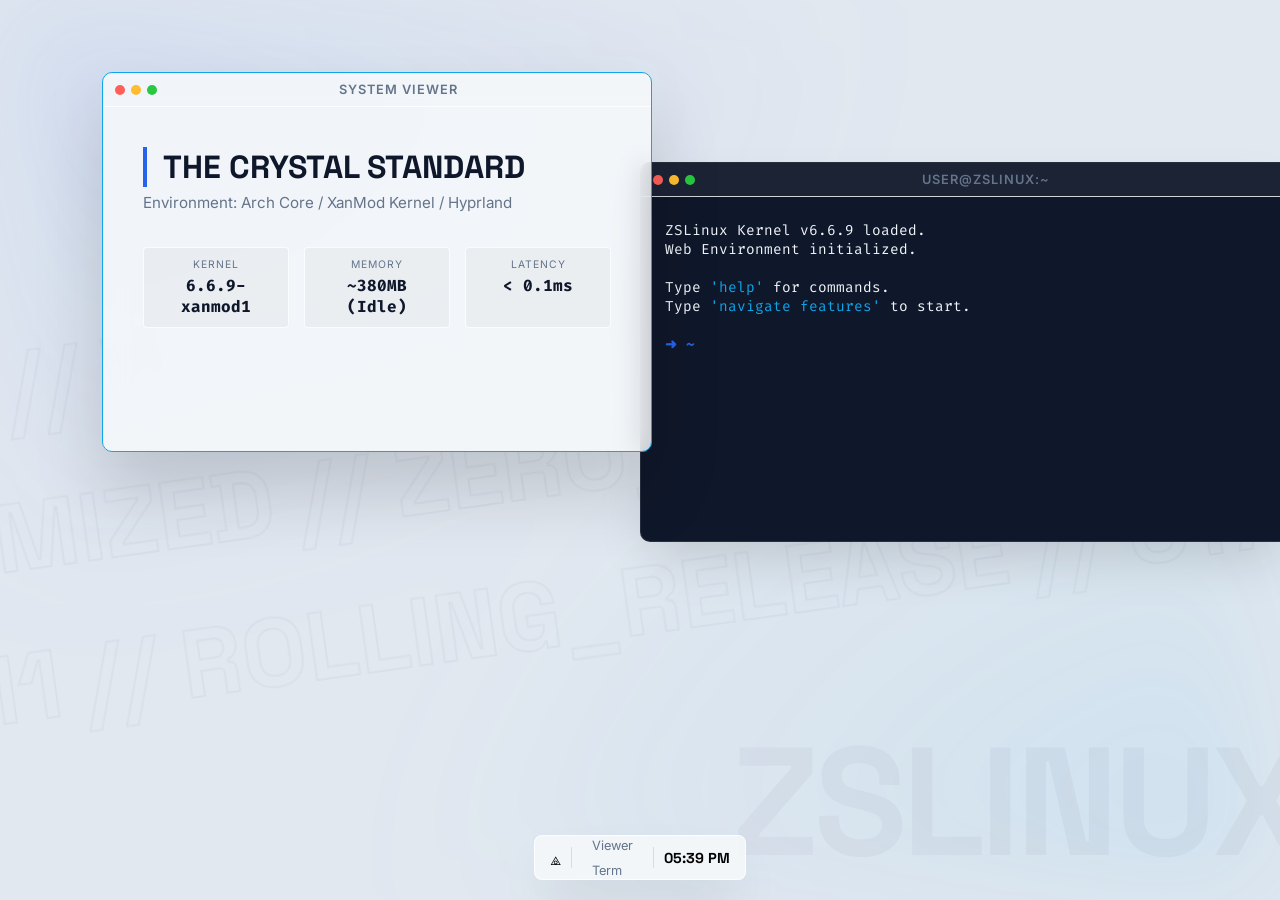
<file: index.html>
<!DOCTYPE html>
<html lang="en">
<head>
    <meta charset="UTF-8">
    <meta name="viewport" content="width=device-width, initial-scale=1.0">
    <title>ZSLinux | Web Desktop Environment</title>
    <link rel="preconnect" href="https://fonts.googleapis.com">
    <link rel="preconnect" href="https://fonts.gstatic.com" crossorigin>
    <link href="https://fonts.googleapis.com/css2?family=Inter:wght@300;400;600&family=Space+Grotesk:wght@400;600;800&family=Fira+Code:wght@400;500&display=swap" rel="stylesheet">
    <link rel="stylesheet" href="style.css">
</head>
<body>

    <!-- === NEW: SLIDING BACKGROUND TEXT === -->
    <div class="background-streams">
        <!-- Stream 1 (Slow Left) -->
        <div class="stream-row left-fast">
            <span>KERNEL_6.6.9 // WAYLAND_NATIVE // HYPRLAND_COMPOSITOR // PIPEWIRE_AUDIO // ZSLINUX_ARCH // </span>
            <span>KERNEL_6.6.9 // WAYLAND_NATIVE // HYPRLAND_COMPOSITOR // PIPEWIRE_AUDIO // ZSLINUX_ARCH // </span>
        </div>
        
        <!-- Stream 2 (Fast Right) -->
        <div class="stream-row right-slow">
            <span>SYSTEM_OPTIMIZED // ZERO_LATENCY // RUST_CORE // LLM_INTEGRATED // MEMORY_SAFE // </span>
            <span>SYSTEM_OPTIMIZED // ZERO_LATENCY // RUST_CORE // LLM_INTEGRATED // MEMORY_SAFE // </span>
        </div>

        <!-- Stream 3 (Slow Left) -->
        <div class="stream-row left-slow">
            <span>BUILD_2025.11 // ROLLING_RELEASE // STABLE_BRANCH // SECURE_BOOT // ENCRYPTED // </span>
            <span>BUILD_2025.11 // ROLLING_RELEASE // STABLE_BRANCH // SECURE_BOOT // ENCRYPTED // </span>
        </div>
    </div>
    
    <!-- === TEMPLATES === -->
    <template id="tmpl-home">
        <h1 class="type-target">THE CRYSTAL STANDARD</h1>
        <p class="type-target sub-text">Environment: Arch Core / XanMod Kernel / Hyprland</p>
        <div class="fade-target bento-grid">
            <div class="stat-box">
                <div class="label">KERNEL</div>
                <div class="value">6.6.9-xanmod1</div>
            </div>
            <div class="stat-box">
                <div class="label">MEMORY</div>
                <div class="value">~380MB (Idle)</div>
            </div>
            <div class="stat-box">
                <div class="label">LATENCY</div>
                <div class="value">&lt; 0.1ms</div>
            </div>
        </div>
    </template>

    <template id="tmpl-features">
        <h2 class="type-target">SYSTEM CAPABILITIES</h2>
        <div class="feature-list">
            <div class="feature-item fade-target">
                <div class="f-header type-target">XANMOD CORE</div>
                <p class="type-target">High-throughput custom kernel compiled with -O3 optimizations.</p>
            </div>
            <div class="feature-item fade-target">
                <div class="f-header type-target">HYPRLAND NATIVE</div>
                <p class="type-target">Dynamic tiling Wayland compositor. Hand-written shaders for glassmorphism.</p>
            </div>
            <div class="feature-item fade-target">
                <div class="f-header type-target">NEURAL ENGINE</div>
                <p class="type-target">Pre-packaged local LLM integration for automated troubleshooting.</p>
            </div>
        </div>
    </template>

    <template id="tmpl-specs">
        <h2 class="type-target">TECHNICAL SPECIFICATIONS</h2>
        <table class="spec-table fade-target">
            <tr><td class="t-head">Base System</td><td>Arch Linux Rolling</td></tr>
            <tr><td class="t-head">Kernel Build</td><td>XanMod Stable + LTO</td></tr>
            <tr><td class="t-head">Compositor</td><td>Hyprland (Wayland)</td></tr>
            <tr><td class="t-head">Init System</td><td>Systemd (Minimal)</td></tr>
            <tr><td class="t-head">Filesystem</td><td>BTRFS + Snapper</td></tr>
        </table>
    </template>

    <!-- === DESKTOP === -->
    <main id="desktop">
        <div class="background-mesh"></div>

        <!-- Watermark Branding (Still keeping this) -->
        <div class="bg-branding">ZSLINUX</div>

        <!-- Windows -->
        <div class="window active-window" id="window-content" style="top: 8%; left: 8%;">
            <div class="title-bar">
                <div class="traffic-lights">
                    <div class="light close"></div>
                    <div class="light min"></div>
                    <div class="light max"></div>
                </div>
                <span class="title-text">System Viewer</span>
            </div>
            <div class="window-body" id="content-viewer"></div>
        </div>

        <div class="window" id="window-terminal" style="top: 18%; left: 50%;">
            <div class="title-bar">
                <div class="traffic-lights">
                    <div class="light close"></div>
                    <div class="light min"></div>
                    <div class="light max"></div>
                </div>
                <span class="title-text">user@zslinux:~</span>
            </div>
            <div class="terminal-interface" id="terminal-scroll-area">
                <div class="output-log" id="output-log">
                    <div class="line">ZSLinux Kernel v6.6.9 loaded.</div>
                    <div class="line">Web Environment initialized.</div>
                    <br>
                    <div class="line">Type <span class="highlight">'help'</span> for commands.</div>
                    <div class="line">Type <span class="highlight">'navigate features'</span> to start.</div>
                    <br>
                </div>
                <div class="input-line">
                    <span class="prompt">➜  ~</span>
                    <input type="text" id="cmd-input" autocomplete="off" spellcheck="false" autofocus>
                </div>
            </div>
        </div>

        <!-- Taskbar -->
        <nav class="taskbar">
            <div class="start-btn">⟁</div>
            <div class="separator"></div>
            <div class="running-apps">
                <div class="app-icon" onclick="document.getElementById('window-content').style.zIndex=50">Viewer</div>
                <div class="app-icon" onclick="document.getElementById('window-terminal').style.zIndex=50">Term</div>
            </div>
            <div class="separator"></div>
            <div class="clock" id="clock">12:00</div>
        </nav>
    </main>

    <script src="script.js"></script>
</body>
</html>
</file>
<file: style.css>
:root {
    /* Theme Variables */
    --bg-color: #e2e8f0;
    --win-bg: rgba(248, 250, 252, 0.8);
    --win-border: rgba(255, 255, 255, 0.8);
    --text-main: #0f172a;
    --text-muted: #64748b;
    --primary: #2563eb;
    --accent: #0ea5e9;
    --term-bg: #0f172a;
    --term-text: #f1f5f9;
    --glass-shadow: 0 25px 50px -12px rgba(0, 0, 0, 0.15);
    --blur-amount: 12px;
}

[data-theme="dark"] {
    --bg-color: #020617;
    --win-bg: rgba(15, 23, 42, 0.85);
    --win-border: rgba(255, 255, 255, 0.1);
    --text-main: #f8fafc;
    --text-muted: #94a3b8;
    --primary: #3b82f6;
    --accent: #38bdf8;
    --term-bg: #000000;
    --glass-shadow: 0 25px 50px -12px rgba(0, 0, 0, 0.5);
}

* { box-sizing: border-box; margin: 0; padding: 0; outline: none; }

body {
    font-family: 'Inter', sans-serif;
    background: var(--bg-color);
    overflow: hidden;
    height: 100vh;
    transition: background 0.4s ease, color 0.4s ease;
}

/* --- 1. SLIDING BACKGROUND TEXT --- */
.background-streams {
    position: fixed;
    top: 0;
    left: -50%; /* Start wider to account for rotation */
    width: 200%;
    height: 100%;
    z-index: -2; /* Behind everything */
    display: flex;
    flex-direction: column;
    justify-content: center;
    gap: 6vh;
    transform: rotate(-8deg); /* The tech-angle */
    pointer-events: none;
    user-select: none;
    opacity: 0.4; /* Adjust visibility */
}

.stream-row {
    display: flex;
    width: max-content; /* Ensure content determines width */
    font-family: 'Space Grotesk', sans-serif;
    font-size: 6rem; /* HUGE text */
    font-weight: 800;
    line-height: 1;
    white-space: nowrap;
}

.stream-row span {
    color: transparent; /* Hollow text effect */
    -webkit-text-stroke: 2px var(--text-muted); /* Use CSS var for theme capability */
    opacity: 0.15; /* Subtle opacity for the stroke */
    margin-right: 2rem; /* Spacing between repeats */
}

/* Animations */
.left-fast { animation: slideLeft 30s linear infinite; }
.left-slow { animation: slideLeft 60s linear infinite; }
.right-slow { animation: slideRight 45s linear infinite; }

@keyframes slideLeft {
    from { transform: translateX(0); }
    to { transform: translateX(-50%); }
}

@keyframes slideRight {
    from { transform: translateX(-50%); }
    to { transform: translateX(0); }
}

/* --- 2. STATIC BRANDING (Adjusted position) --- */
.bg-branding {
    position: fixed;
    bottom: 0; /* Moved to bottom right for balance */
    right: -2%;
    font-size: 12vw;
    font-family: 'Space Grotesk', sans-serif;
    font-weight: 800;
    color: var(--text-main);
    opacity: 0.03; 
    z-index: -3;
    pointer-events: none;
    user-select: none;
    letter-spacing: -5px;
}

/* --- 3. GRADIENT MESH --- */
.background-mesh {
    position: fixed;
    top: 0; left: 0; width: 100%; height: 100%;
    background: radial-gradient(at 0% 0%, rgba(37, 99, 235, 0.1) 0px, transparent 50%),
                radial-gradient(at 100% 100%, rgba(14, 165, 233, 0.1) 0px, transparent 50%);
    z-index: -3;
    filter: blur(60px);
}

/* --- 4. WINDOWS --- */
#desktop { position: relative; width: 100%; height: 100%; }

.window {
    position: absolute;
    width: 550px;
    min-height: 380px;
    background: var(--win-bg);
    border: 1px solid var(--win-border);
    backdrop-filter: blur(var(--blur-amount));
    -webkit-backdrop-filter: blur(var(--blur-amount));
    border-radius: 10px;
    box-shadow: var(--glass-shadow);
    display: flex;
    flex-direction: column;
    opacity: 0;
    animation: popIn 0.4s cubic-bezier(0.16, 1, 0.3, 1) forwards;
    overflow: hidden;
}
@keyframes popIn { from{ transform:scale(0.95) translateY(10px); opacity:0; } to{ transform:scale(1) translateY(0); opacity:1;} }

.window.active-window { z-index: 50; border-color: var(--accent); box-shadow: 0 40px 70px rgba(0,0,0,0.15); }

.title-bar {
    height: 34px;
    background: linear-gradient(to bottom, rgba(255,255,255,0.05), rgba(255,255,255,0.02));
    border-bottom: 1px solid var(--win-border);
    display: flex; align-items: center; padding: 0 12px;
    cursor: grab; user-select: none;
}
.title-bar:active { cursor: grabbing; }
.title-text { flex-grow: 1; text-align: center; font-size: 0.8rem; color: var(--text-muted); font-weight: 600; text-transform: uppercase; letter-spacing: 1px; }
.traffic-lights { display: flex; gap: 6px; }
.light { width: 10px; height: 10px; border-radius: 50%; }
.close{background:#ff5f57;} .min{background:#febc2e;} .max{background:#28c840;}

.window-body { padding: 2.5rem; flex-grow: 1; overflow-y: auto; color: var(--text-main); }

/* Typography within Windows */
h1 { font-family: 'Space Grotesk', sans-serif; font-size: 2rem; margin-bottom: 5px; border-left: 4px solid var(--primary); padding-left: 1rem; }
h2 { font-family: 'Space Grotesk', sans-serif; font-size: 1.2rem; color: var(--accent); margin-bottom: 1rem; border-bottom: 1px solid var(--win-border); padding-bottom: 10px; }
p { font-size: 0.95rem; color: var(--text-muted); line-height: 1.5; margin-bottom: 1.5rem; }
.f-header { font-weight: 700; color: var(--primary); margin-bottom: 4px; }

.bento-grid { display: grid; grid-template-columns: repeat(3, 1fr); gap: 15px; margin-top: 2rem; opacity: 0; }
.stat-box { background: rgba(0,0,0,0.03); border: 1px solid var(--win-border); padding: 10px; border-radius: 4px; text-align: center; }
.stat-box .label { font-size: 0.65rem; color: var(--text-muted); letter-spacing: 1px; }
.stat-box .value { font-size: 1rem; font-weight: 700; font-family: 'Fira Code', monospace; color: var(--text-main); margin-top: 4px; }

.spec-table { width: 100%; border-collapse: collapse; opacity: 0; }
.spec-table td { padding: 8px; font-size: 0.9rem; border-bottom: 1px solid rgba(0,0,0,0.05); }
.spec-table .t-head { font-weight: 600; color: var(--text-muted); width: 40%; }

/* Terminal */
#window-terminal { width: 650px; background: var(--term-bg); border-color: rgba(255,255,255,0.1); }
#window-terminal .title-bar { background: rgba(255,255,255,0.05); }
.terminal-interface { padding: 1.5rem; font-family: 'Fira Code', monospace; color: var(--term-text); font-size: 0.9rem; overflow-y: auto; height: 100%; }
.input-line { display: flex; }
.prompt { color: var(--primary); margin-right: 8px; font-weight: 700; }
.highlight { color: var(--accent); }
#cmd-input { background: transparent; border: none; color: inherit; flex-grow: 1; font-family: inherit; font-size: inherit; }

/* Taskbar */
.taskbar {
    position: fixed; bottom: 20px; left: 50%; transform: translateX(-50%);
    height: 45px; padding: 0 15px; gap: 10px;
    background: var(--win-bg); backdrop-filter: blur(var(--blur-amount));
    -webkit-backdrop-filter: blur(var(--blur-amount));
    border: 1px solid var(--win-border); border-radius: 8px;
    display: flex; align-items: center; box-shadow: var(--glass-shadow); z-index: 100;
}
.start-btn { font-size: 1.2rem; cursor: pointer; }
.separator { width: 1px; height: 50%; background: rgba(0,0,0,0.1); }
.app-icon { padding: 5px 10px; font-size: 0.8rem; border-radius: 4px; cursor: pointer; color: var(--text-muted); transition: 0.2s; }
.app-icon:hover { background: rgba(0,0,0,0.05); color: var(--text-main); }
.clock { font-weight: 700; font-family: 'Space Grotesk', sans-serif; font-size: 0.9rem; }
</file>
